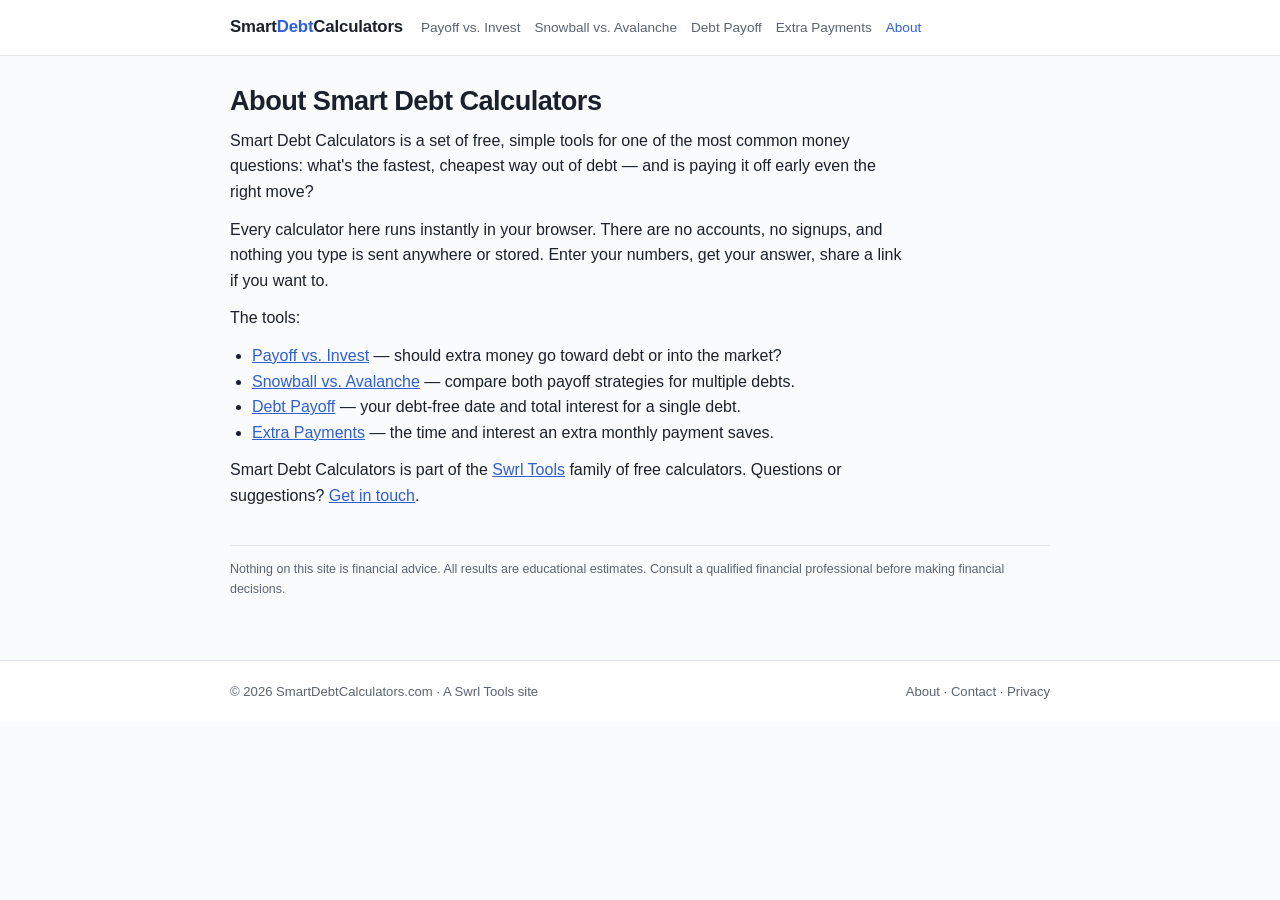
<file: about.html>
<!DOCTYPE html>
<html lang="en">
<head>
<meta charset="UTF-8">
<meta name="viewport" content="width=device-width, initial-scale=1">
<title>About | Smart Debt Calculators</title>
<meta name="description" content="About Smart Debt Calculators - free, simple debt payoff tools with no signups or spreadsheets required.">
<link rel="canonical" href="https://smartdebtcalculators.com/about">
<link rel="icon" type="image/png" href="/favicon.png">
<link rel="stylesheet" href="styles.css">
<script async src="https://pagead2.googlesyndication.com/pagead/js/adsbygoogle.js?client=ca-pub-7138011475350254"
     crossorigin="anonymous"></script>
</head>
<body>
<header>
  <div class="header-inner">
    <a class="site-name" href="/">Smart<span>Debt</span>Calculators</a>
    <nav>
      <a href="/">Payoff vs. Invest</a>
      <a href="debt-snowball-calculator">Snowball vs. Avalanche</a>
      <a href="debt-payoff-calculator">Debt Payoff</a>
      <a href="extra-payment-calculator">Extra Payments</a>
      <a href="about" class="active">About</a>
    </nav>
  </div>
</header>
<main>
  <h1>About Smart Debt Calculators</h1>
  <div class="explain">
  <p>Smart Debt Calculators is a set of free, simple tools for one of the most common money questions: what's the fastest, cheapest way out of debt — and is paying it off early even the right move?</p>
  <p>Every calculator here runs instantly in your browser. There are no accounts, no signups, and nothing you type is sent anywhere or stored. Enter your numbers, get your answer, share a link if you want to.</p>
  <p>The tools:</p>
  <ul>
    <li><a href="/">Payoff vs. Invest</a> — should extra money go toward debt or into the market?</li>
    <li><a href="debt-snowball-calculator">Snowball vs. Avalanche</a> — compare both payoff strategies for multiple debts.</li>
    <li><a href="debt-payoff-calculator">Debt Payoff</a> — your debt-free date and total interest for a single debt.</li>
    <li><a href="extra-payment-calculator">Extra Payments</a> — the time and interest an extra monthly payment saves.</li>
  </ul>
  <p>Smart Debt Calculators is part of the <a href="https://swrltools.com">Swrl Tools</a> family of free calculators. Questions or suggestions? <a href="contact">Get in touch</a>.</p>
  </div>
  <p class="disclaimer">Nothing on this site is financial advice. All results are educational estimates. Consult a qualified financial professional before making financial decisions.</p>
</main>
<footer>
  <div class="footer-inner">
    <div>&copy; 2026 SmartDebtCalculators.com &middot; A <a href="https://swrltools.com">Swrl Tools</a> site</div>
    <div><a href="about">About</a> &middot; <a href="contact">Contact</a> &middot; <a href="privacy-policy">Privacy</a></div>
  </div>
</footer>
</body>
</html>
</file>
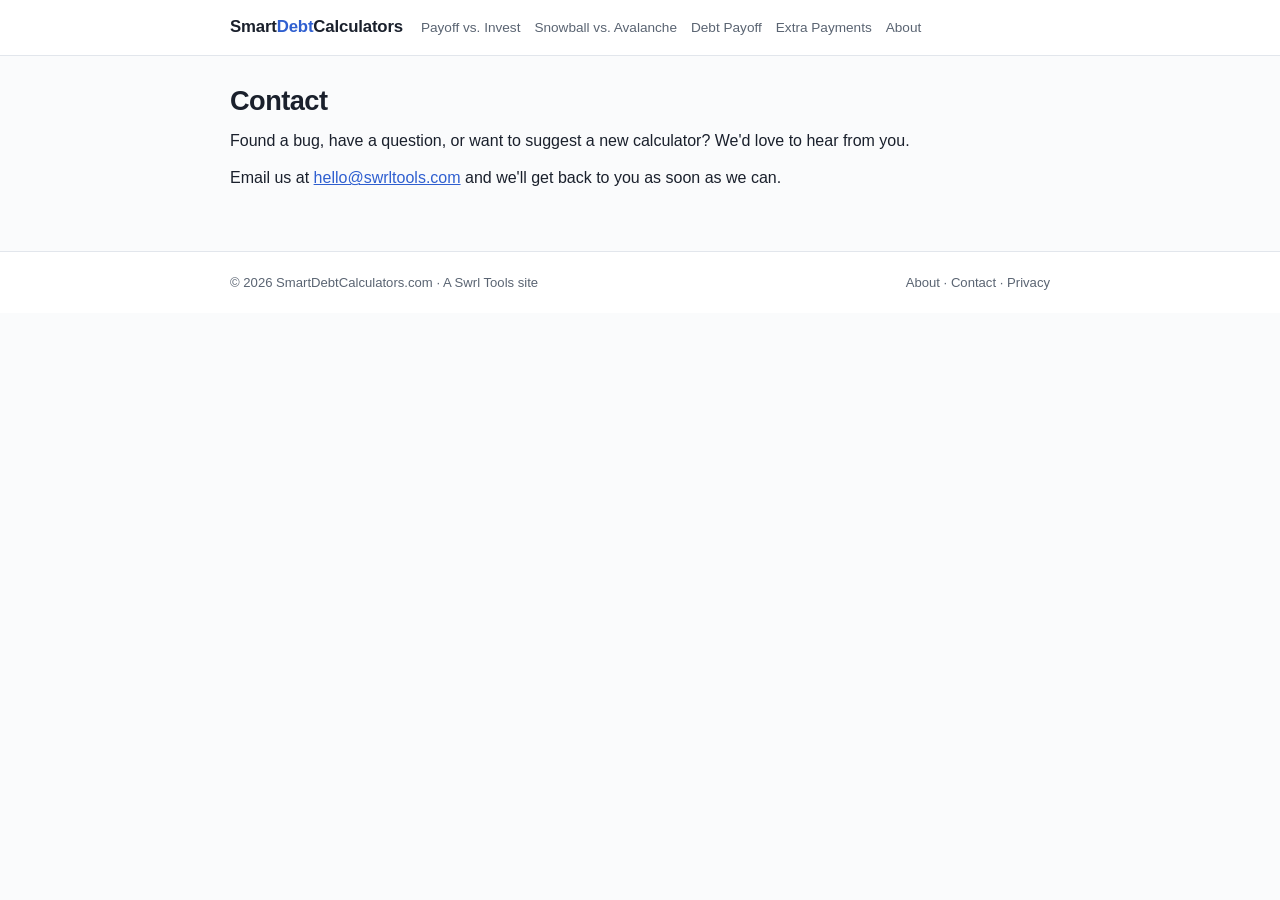
<file: contact.html>
<!DOCTYPE html>
<html lang="en">
<head>
<meta charset="UTF-8">
<meta name="viewport" content="width=device-width, initial-scale=1">
<title>Contact | Smart Debt Calculators</title>
<meta name="description" content="Contact Smart Debt Calculators with questions, corrections, or tool suggestions.">
<link rel="canonical" href="https://smartdebtcalculators.com/contact">
<link rel="icon" type="image/png" href="/favicon.png">
<link rel="stylesheet" href="styles.css">
<script async src="https://pagead2.googlesyndication.com/pagead/js/adsbygoogle.js?client=ca-pub-7138011475350254"
     crossorigin="anonymous"></script>
</head>
<body>
<header>
  <div class="header-inner">
    <a class="site-name" href="/">Smart<span>Debt</span>Calculators</a>
    <nav>
      <a href="/">Payoff vs. Invest</a>
      <a href="debt-snowball-calculator">Snowball vs. Avalanche</a>
      <a href="debt-payoff-calculator">Debt Payoff</a>
      <a href="extra-payment-calculator">Extra Payments</a>
      <a href="about">About</a>
    </nav>
  </div>
</header>
<main>
  <h1>Contact</h1>
  <div class="explain">
  <p>Found a bug, have a question, or want to suggest a new calculator? We'd love to hear from you.</p>
  <p>Email us at <a href="mailto:hello@swrltools.com">hello@swrltools.com</a> and we'll get back to you as soon as we can.</p>
  </div>
</main>
<footer>
  <div class="footer-inner">
    <div>&copy; 2026 SmartDebtCalculators.com &middot; A <a href="https://swrltools.com">Swrl Tools</a> site</div>
    <div><a href="about">About</a> &middot; <a href="contact">Contact</a> &middot; <a href="privacy-policy">Privacy</a></div>
  </div>
</footer>
</body>
</html>
</file>
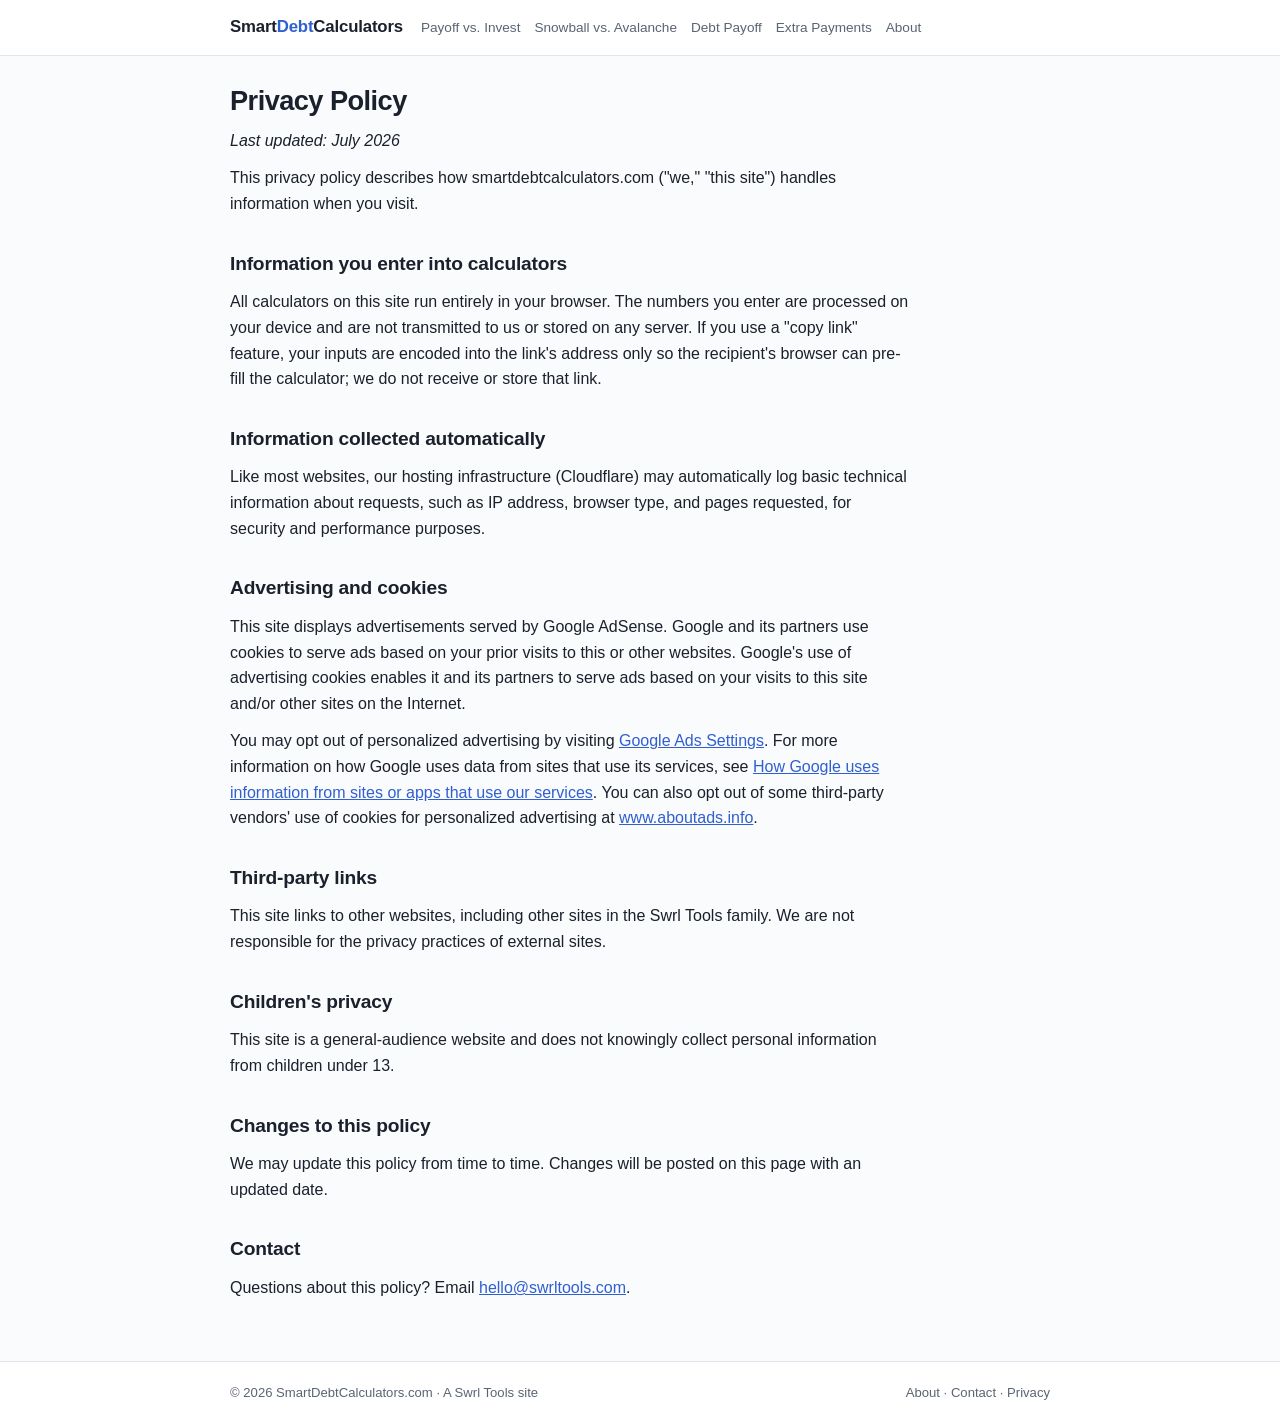
<file: privacy-policy.html>
<!DOCTYPE html>
<html lang="en">
<head>
<meta charset="UTF-8">
<meta name="viewport" content="width=device-width, initial-scale=1">
<title>Privacy Policy | Smart Debt Calculators</title>
<meta name="description" content="Privacy policy for smartdebtcalculators.com.">
<link rel="canonical" href="https://smartdebtcalculators.com/privacy-policy">
<link rel="icon" type="image/png" href="/favicon.png">
<link rel="stylesheet" href="styles.css">
<script async src="https://pagead2.googlesyndication.com/pagead/js/adsbygoogle.js?client=ca-pub-7138011475350254"
     crossorigin="anonymous"></script>
</head>
<body>
<header>
  <div class="header-inner">
    <a class="site-name" href="/">Smart<span>Debt</span>Calculators</a>
    <nav>
      <a href="/">Payoff vs. Invest</a>
      <a href="debt-snowball-calculator">Snowball vs. Avalanche</a>
      <a href="debt-payoff-calculator">Debt Payoff</a>
      <a href="extra-payment-calculator">Extra Payments</a>
      <a href="about">About</a>
    </nav>
  </div>
</header>
<main>
  <h1>Privacy Policy</h1>
  <div class="explain">
  <p><em>Last updated: July 2026</em></p>
  <p>This privacy policy describes how smartdebtcalculators.com ("we," "this site") handles information when you visit.</p>

  <h2>Information you enter into calculators</h2>
  <p>All calculators on this site run entirely in your browser. The numbers you enter are processed on your device and are not transmitted to us or stored on any server. If you use a "copy link" feature, your inputs are encoded into the link's address only so the recipient's browser can pre-fill the calculator; we do not receive or store that link.</p>

  <h2>Information collected automatically</h2>
  <p>Like most websites, our hosting infrastructure (Cloudflare) may automatically log basic technical information about requests, such as IP address, browser type, and pages requested, for security and performance purposes.</p>

  <h2>Advertising and cookies</h2>
  <p>This site displays advertisements served by Google AdSense. Google and its partners use cookies to serve ads based on your prior visits to this or other websites. Google's use of advertising cookies enables it and its partners to serve ads based on your visits to this site and/or other sites on the Internet.</p>
  <p>You may opt out of personalized advertising by visiting <a href="https://www.google.com/settings/ads" rel="nofollow">Google Ads Settings</a>. For more information on how Google uses data from sites that use its services, see <a href="https://policies.google.com/technologies/partner-sites" rel="nofollow">How Google uses information from sites or apps that use our services</a>. You can also opt out of some third-party vendors' use of cookies for personalized advertising at <a href="https://www.aboutads.info" rel="nofollow">www.aboutads.info</a>.</p>

  <h2>Third-party links</h2>
  <p>This site links to other websites, including other sites in the Swrl Tools family. We are not responsible for the privacy practices of external sites.</p>

  <h2>Children's privacy</h2>
  <p>This site is a general-audience website and does not knowingly collect personal information from children under 13.</p>

  <h2>Changes to this policy</h2>
  <p>We may update this policy from time to time. Changes will be posted on this page with an updated date.</p>

  <h2>Contact</h2>
  <p>Questions about this policy? Email <a href="mailto:hello@swrltools.com">hello@swrltools.com</a>.</p>
  </div>
</main>
<footer>
  <div class="footer-inner">
    <div>&copy; 2026 SmartDebtCalculators.com &middot; A <a href="https://swrltools.com">Swrl Tools</a> site</div>
    <div><a href="about">About</a> &middot; <a href="contact">Contact</a> &middot; <a href="privacy-policy">Privacy</a></div>
  </div>
</footer>
</body>
</html>
</file>
<file: styles.css>
:root{
  --accent:#2f5fd0;
  --accent-dark:#234aa8;
  --accent-light:#e8eefb;
  --bg:#fafbfc;
  --card:#ffffff;
  --text:#1a202c;
  --muted:#5a6472;
  --border:#e2e6ec;
  --radius:12px;
}
*{box-sizing:border-box;margin:0;padding:0}
body{font-family:-apple-system,BlinkMacSystemFont,"Segoe UI",Roboto,Helvetica,Arial,sans-serif;background:var(--bg);color:var(--text);line-height:1.6}
a{color:var(--accent)}
header{background:var(--card);border-bottom:1px solid var(--border)}
.header-inner{max-width:860px;margin:0 auto;padding:14px 20px;display:flex;flex-wrap:wrap;align-items:baseline;gap:6px 18px}
.site-name{font-weight:800;font-size:1.05rem;color:var(--text);text-decoration:none;letter-spacing:-.01em}
.site-name span{color:var(--accent)}
nav{display:flex;flex-wrap:wrap;gap:4px 14px;font-size:.85rem}
nav a{text-decoration:none;color:var(--muted)}
nav a:hover,nav a.active{color:var(--accent)}
main{max-width:860px;margin:0 auto;padding:28px 20px 48px}
.eyebrow{font-size:.72rem;font-weight:700;letter-spacing:.12em;text-transform:uppercase;color:var(--accent);margin-bottom:6px}
h1{font-size:1.7rem;line-height:1.25;letter-spacing:-.02em;margin-bottom:10px}
.intro{color:var(--muted);margin-bottom:24px;max-width:640px}
h2{font-size:1.2rem;margin:32px 0 10px;letter-spacing:-.01em}
p{margin-bottom:12px}
.card{background:var(--card);border:1px solid var(--border);border-radius:var(--radius);padding:22px;margin-bottom:22px}
.grid{display:grid;grid-template-columns:repeat(auto-fit,minmax(180px,1fr));gap:14px 16px}
label{display:block;font-size:.8rem;font-weight:600;color:var(--muted);margin-bottom:4px}
input[type=number]{width:100%;padding:10px 12px;font-size:1rem;border:1px solid var(--border);border-radius:8px;background:#fff;color:var(--text)}
input[type=number]:focus{outline:2px solid var(--accent);outline-offset:1px;border-color:var(--accent)}
button.primary{margin-top:18px;background:var(--accent);color:#fff;border:none;border-radius:8px;padding:12px 22px;font-size:1rem;font-weight:700;cursor:pointer}
button.primary:hover{background:var(--accent-dark)}
button.ghost{background:none;border:1px solid var(--border);border-radius:8px;padding:8px 14px;font-size:.85rem;font-weight:600;color:var(--muted);cursor:pointer}
button.ghost:hover{border-color:var(--accent);color:var(--accent)}
.results{display:none}
.results.show{display:block}
.big-answer{background:var(--accent-light);border-radius:var(--radius);padding:18px 22px;margin-bottom:16px}
.big-answer .label{font-size:.78rem;font-weight:700;letter-spacing:.08em;text-transform:uppercase;color:var(--accent-dark)}
.big-answer .value{font-size:1.9rem;font-weight:800;letter-spacing:-.02em}
.stat-row{display:grid;grid-template-columns:repeat(auto-fit,minmax(150px,1fr));gap:12px;margin-bottom:16px}
.stat{background:var(--bg);border:1px solid var(--border);border-radius:8px;padding:12px 14px}
.stat .label{font-size:.72rem;font-weight:700;text-transform:uppercase;letter-spacing:.06em;color:var(--muted)}
.stat .value{font-size:1.15rem;font-weight:700}
.chart-wrap{position:relative;height:300px;margin:8px 0 14px}
.share-row{display:flex;align-items:center;gap:10px;margin-top:6px}
.share-msg{font-size:.8rem;color:var(--accent);display:none}
.debt-row{display:grid;grid-template-columns:1.4fr 1fr 1fr 1fr auto;gap:10px;align-items:end;margin-bottom:10px}
.debt-row input[type=text]{width:100%;padding:10px 12px;font-size:1rem;border:1px solid var(--border);border-radius:8px}
.remove-btn{background:none;border:1px solid var(--border);border-radius:8px;padding:9px 11px;cursor:pointer;color:var(--muted)}
.explain{max-width:680px}
.explain ul{margin:0 0 12px 22px}
.disclaimer{font-size:.78rem;color:var(--muted);border-top:1px solid var(--border);margin-top:36px;padding-top:14px}
footer{border-top:1px solid var(--border);background:var(--card)}
.footer-inner{max-width:860px;margin:0 auto;padding:20px;font-size:.82rem;color:var(--muted);display:flex;flex-wrap:wrap;gap:8px 18px;justify-content:space-between}
.footer-inner a{color:var(--muted);text-decoration:none}
.footer-inner a:hover{color:var(--accent)}
@media(max-width:600px){
  .debt-row{grid-template-columns:1fr 1fr;}
  h1{font-size:1.45rem}
}
</file>
